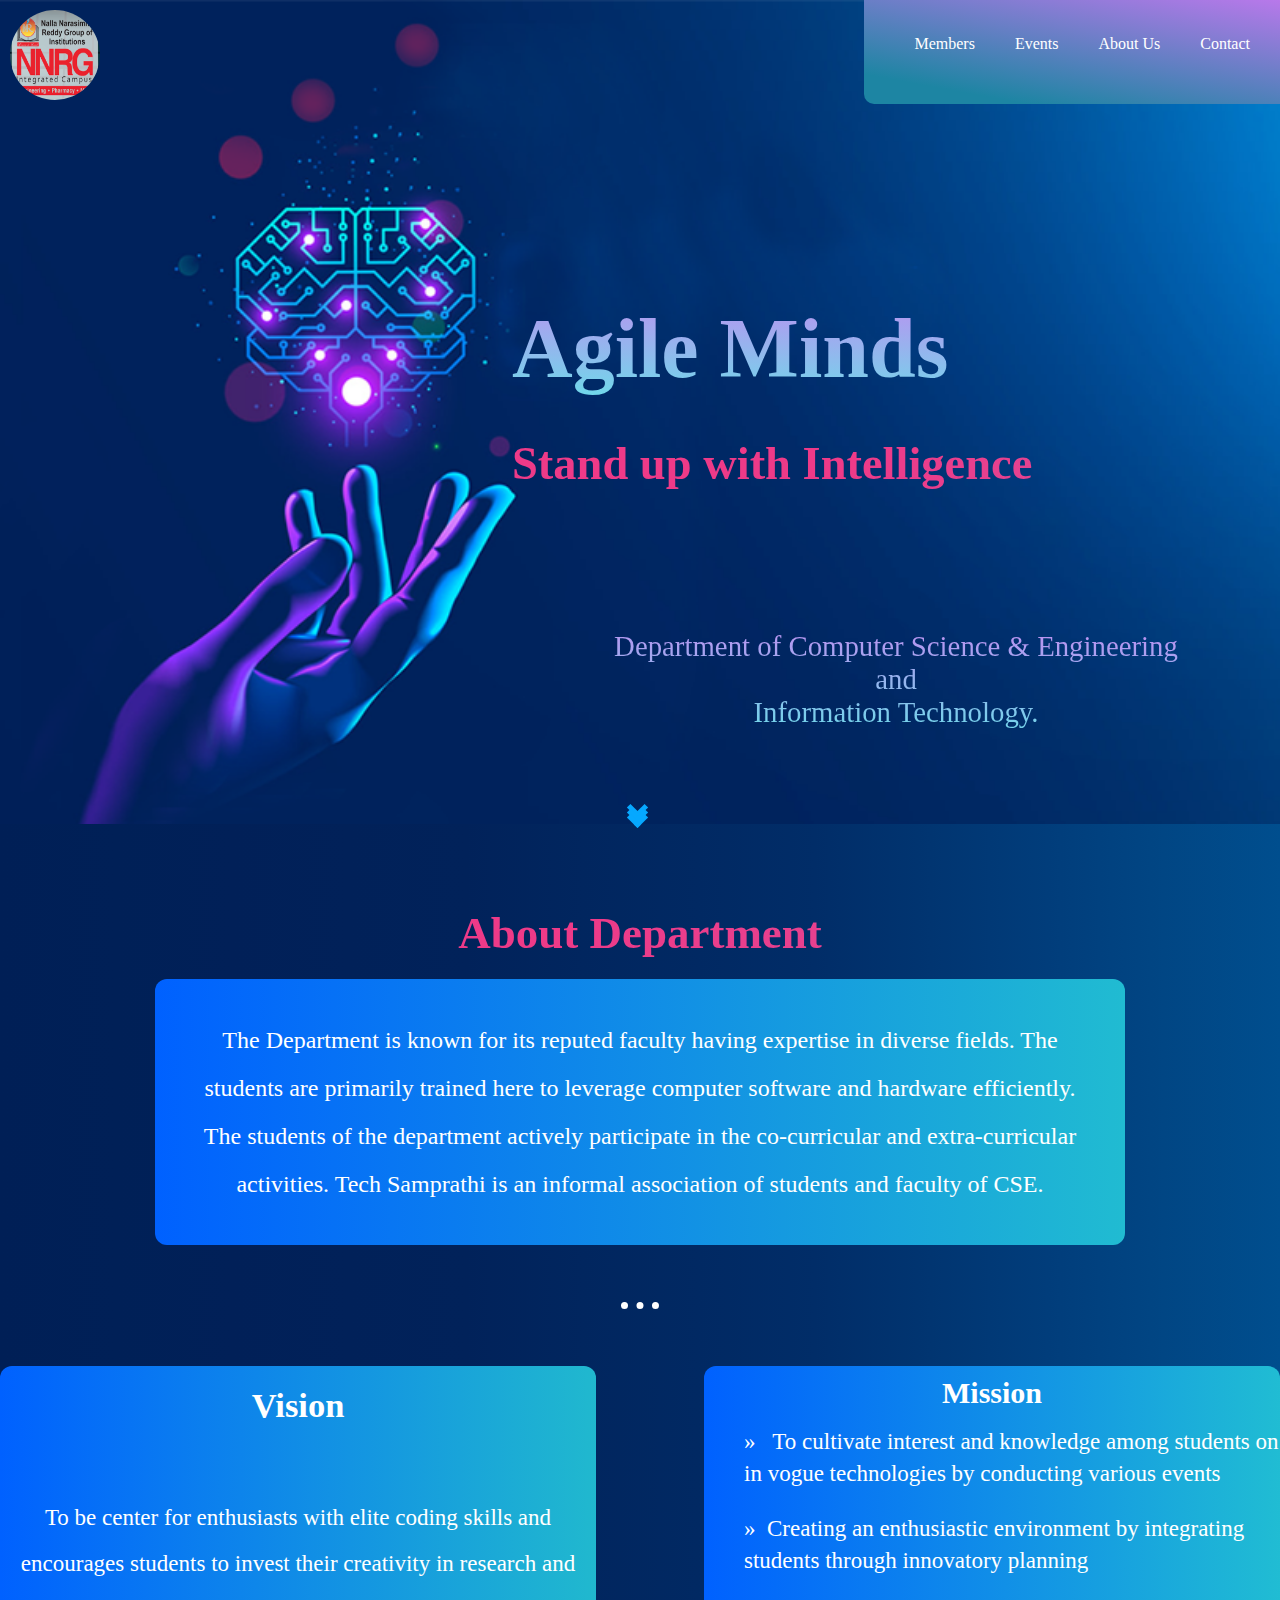
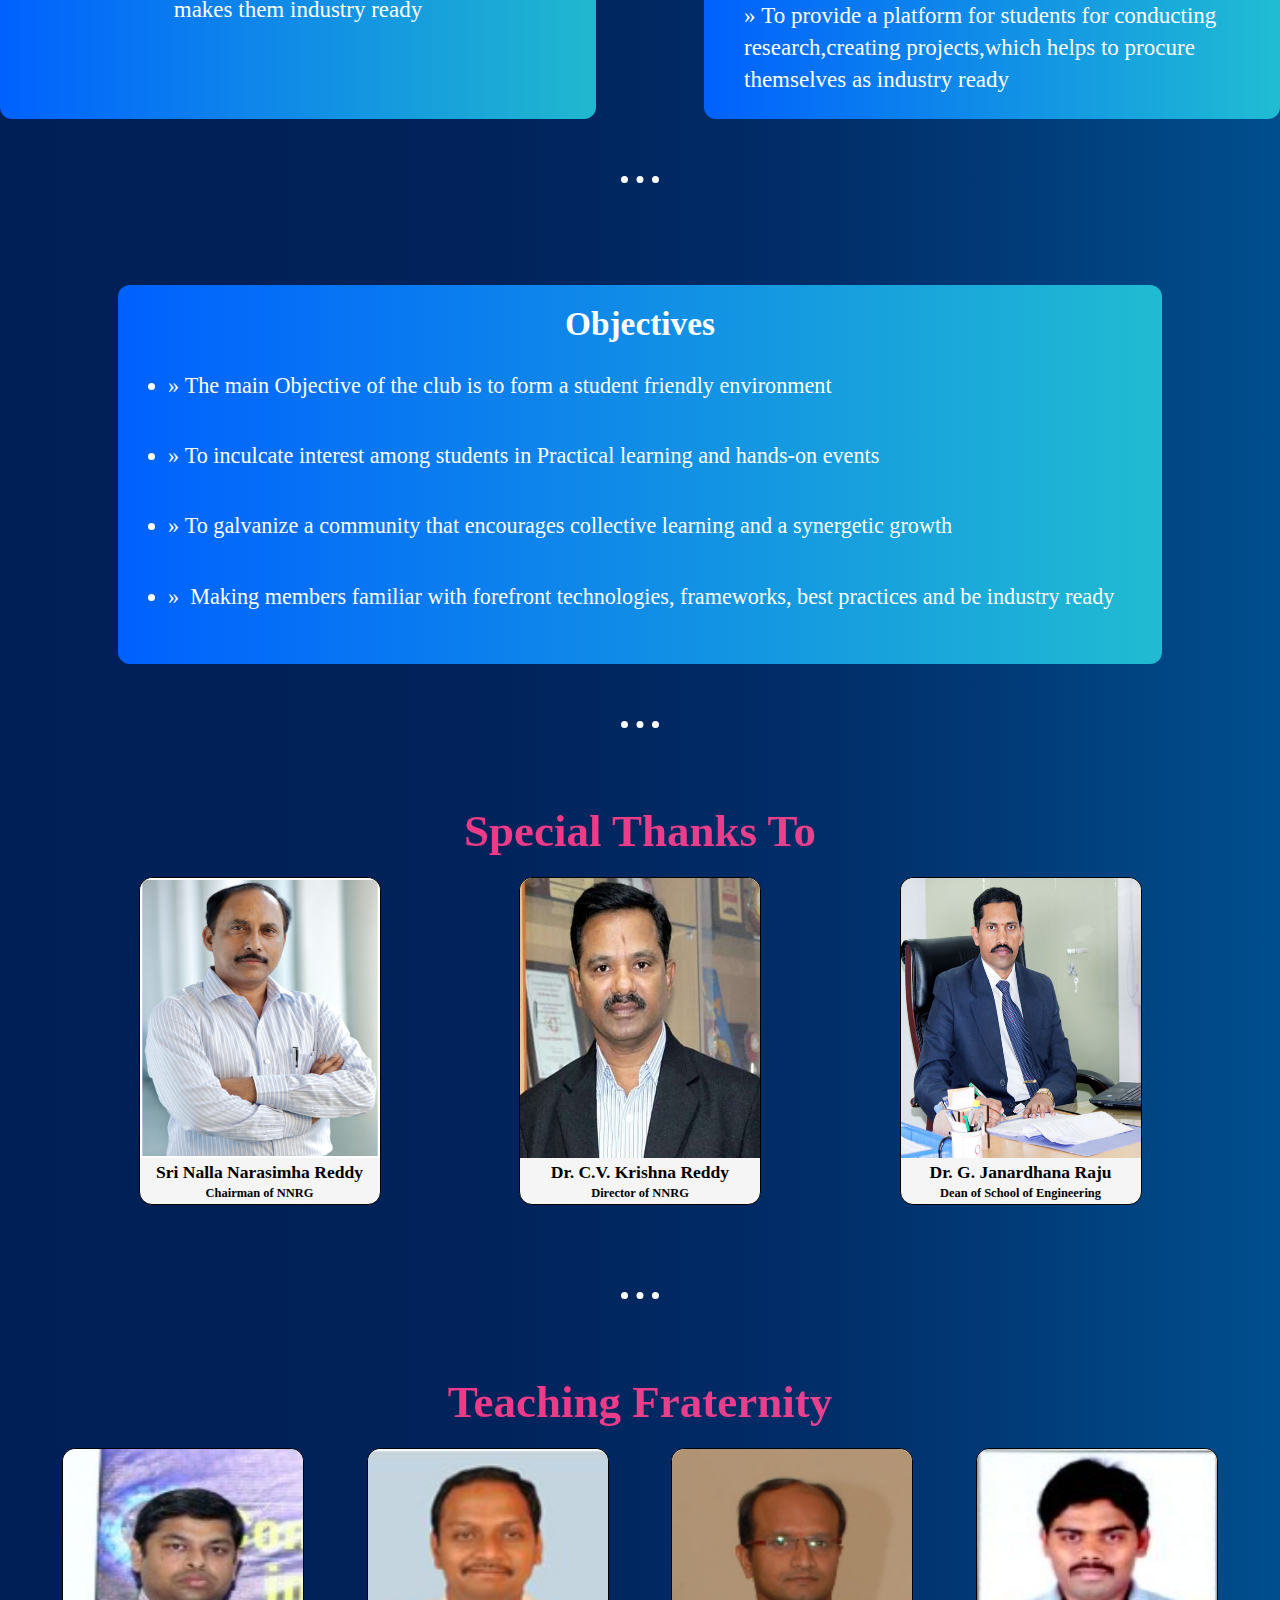
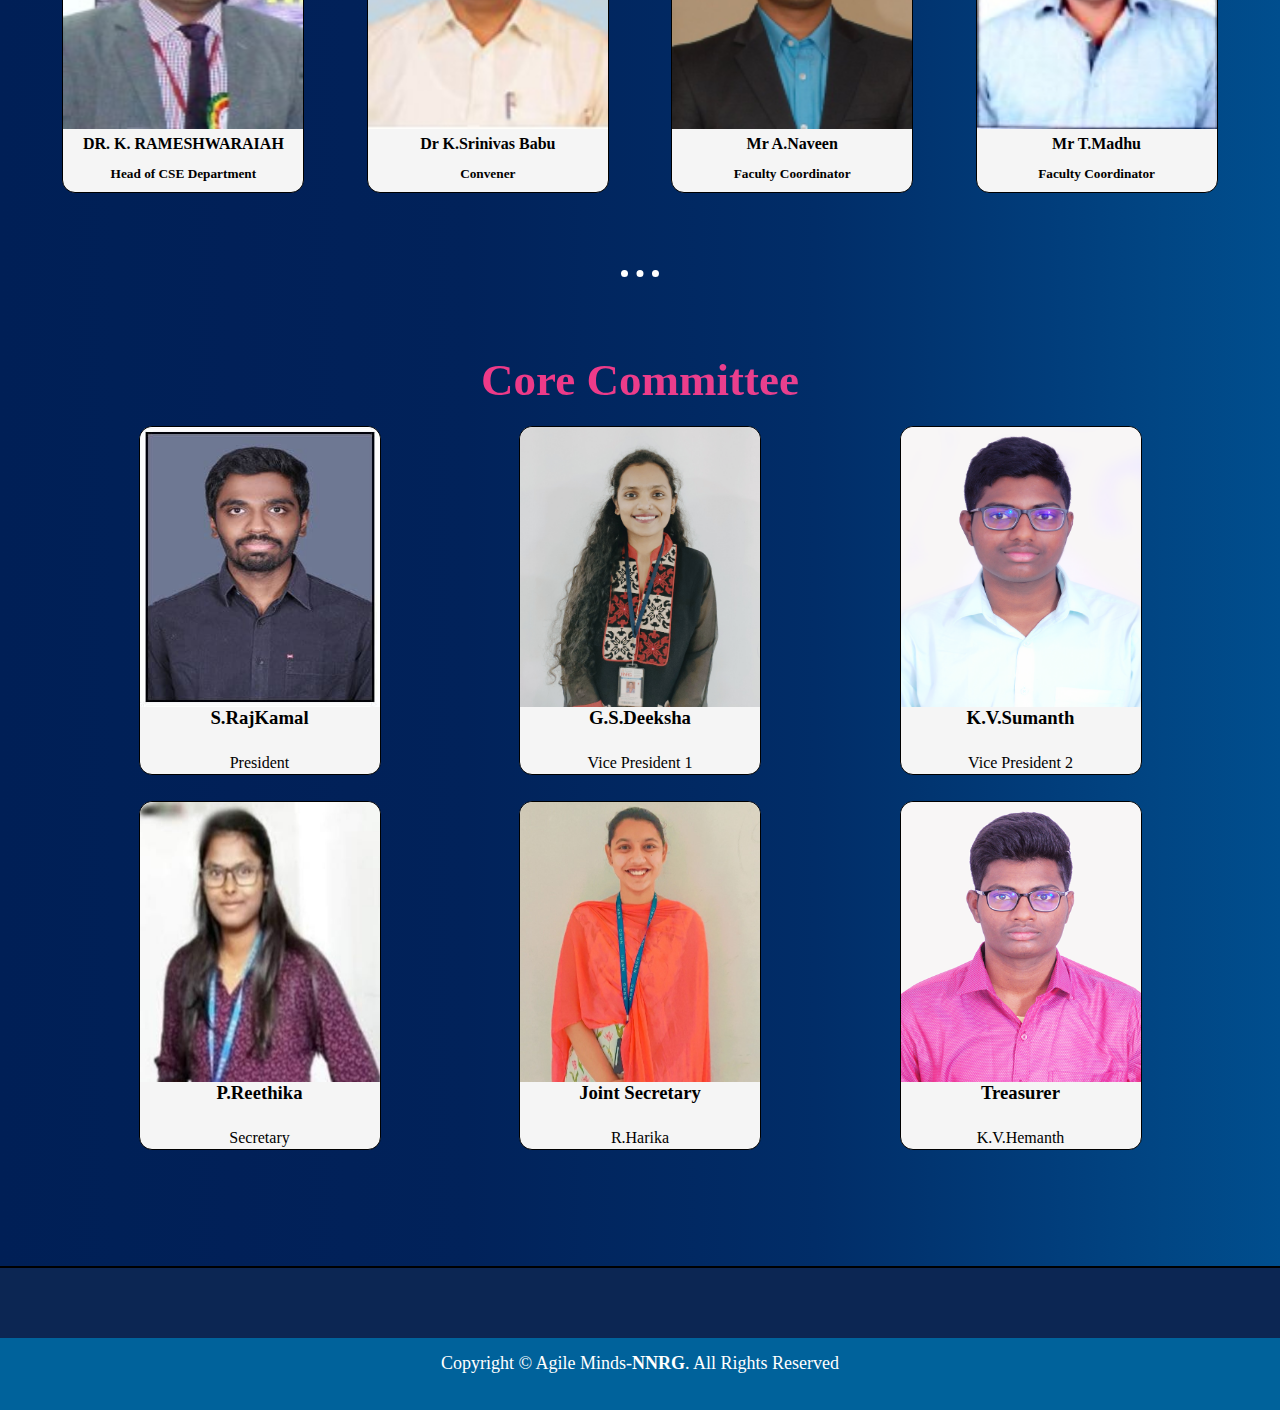
<file: index.html>
<!DOCTYPE html>
<html lang="en">

<head>
	<meta charset="UTF-8">
	<meta http-equiv="X-UA-Compatible" content="IE=edge">
	<meta name="viewport" content="width=device-width, initial-scale=1.0">
	<title>Agile Minds</title>
	<link rel="stylesheet" href="https://cdnjs.cloudflare.com/ajax/libs/font-awesome/6.0.0-beta3/css/all.min.css"
		integrity="sha512-Fo3rlrZj/k7ujTnHg4CGR2D7kSs0v4LLanw2qksYuRlEzO+tcaEPQogQ0KaoGN26/zrn20ImR1DfuLWnOo7aBA=="
		crossorigin="anonymous" referrerpolicy="no-referrer" />
	<link rel="stylesheet" href="styles.css">
	<link rel="icon" href="images/logo.png">

</head>

<body>
	<header class="landing">
		<nav class="nav-bar">
			<div class="nnrg-logo"><a href="https://nnrg.edu.in/cseaboutus.php"><img src="images/nnrg-logo.png"
						alt=""></a></div>
			<a href="#" id="hamMenu" class="ham-menu">
				<span class="option"></span>
				<span class="option"></span>
				<span class="option"></span>
			</a>
			<div class="nav-links">
				<ul>
					<li><a href="members.html">Members</a></li>
					<li><a href="event.html">Events</a></li>
					<li><a href="#jumper-1">About Us</a></li>
					<li><a href="mailto:nnrg@gmail.com">Contact </a></li>
				</ul>
			</div>
		</nav>
	</header>
	<div class="heading-caption-dept">
		<div class="empty"></div>
		<div class="heads-caps-dept">
			<div class="main-heading headings">
				<h2>Agile Minds</h2>
			</div>
			<div class="main-caption headings-2">
				<h5> Stand up with Intelligence</h5>
			</div>
			<div class="landing-final-dept headings">Department of Computer Science & Engineering<br>
				and<br>Information Technology.</div>
		</div>
	</div>

	<div class="divider"></div>

	<div class="arrow">
		<span></span>
		<span></span>
		<span></span>
	</div>

	<div class="divider"></div>
	<main id="main-content">
		<!-- About cse dept -->
		<div class="trans-div">
			<div class="main-heading-2 headings">
				<h2>Agile Minds</h2>
			</div>
			<div class="main-caption-2 headings-2">
				<h5> Stand up with Intelligence</h5>
			</div>
			<div class="landing-final-dept-2 headings">Department of Computer Science & Engineering<br>
				and<br>Information Technology.</div>
		</div>
		<div class="divider-3"></div>
		<center>
			<div>
				<h3 class="headings-2" id="jumper-1">About Department </h3>
			</div>
		</center>
		<div class="about-dept-container">

			<div class="about-dept-item">
				<p>The Department is known for its reputed faculty having expertise in diverse fields.
					The
					students
					are
					primarily trained here to leverage computer software and hardware efficiently. The students
					of
					the
					department actively participate in the co-curricular and extra-curricular activities. Tech
					Samprathi
					is
					an informal association of students and faculty of CSE. </p>
			</div>

		</div>
		<div class="divider-3"></div>
		<div class="dotted"></div>
		<div class="divider-3"></div>
		<div class="about-us">
			<div class="about-item-1">
				<h2 class="headings-3">Vision</h2>

				<p>To be center for enthusiasts with elite coding skills and encourages students to invest
					their
					creativity in research and makes them industry ready</p>
			</div>
			<div class="about-item-2">
				<h2 class="headings-3">Mission</h2>

				<ul>
					<li>
						&#xbb; &nbsp; To cultivate interest and knowledge among students on in vogue technologies by
						conducting
						various events</li>
					<li>&#xbb; &nbsp;Creating an enthusiastic environment by integrating students through innovatory
						planning
					</li>
					<li>&#xbb;&nbsp;To provide a platform for students for conducting research,creating
						projects,which
						helps to
						procure themselves as industry ready</li>
				</ul>
			</div>

		</div>
		<div class="divider-3"></div>
		<div class="dotted"></div>
		<div class="divider-2"></div>
		<div class="objective ">
			<div class="objective-item ">
				<h2 class="headings-3">Objectives</h2>
				<ul>
					<li>&#xbb;&nbsp;The main Objective of the club is to form a student friendly environment</li>
					<li>&#xbb;&nbsp;To inculcate interest among students in Practical learning and hands-on events</li>
					<li>&#xbb;&nbsp;To galvanize a community that encourages collective learning and a synergetic growth
					</li>
					<li>&#xbb; &nbsp;Making members familiar with forefront technologies, frameworks, best practices and
						be
						industry
						ready
					</li>
				</ul>
			</div>
		</div>
		<div class="divider-3"></div>
		<div class="dotted"></div>
		<div class="divider-3"></div>
		<!-- Special thanks  -->
		<h1 class="headings-2">Special Thanks To </h1>
		<section class="special-thanks">
			<div class="special-thanks-item">
				<div><img src="images/chairman.jpg"></div>
				<div class="special-thanks-body">
					<center>
						<h3>Sri Nalla Narasimha Reddy </h3>
						<h5>Chairman of NNRG</h5>
					</center>
				</div>
			</div>
			<div class="special-thanks-item">
				<div><img src="images/Dir.jpg"></div>
				<div class="special-thanks-body">
					<center>
						<h3>Dr. C.V. Krishna Reddy</h3>
						<h5>Director of NNRG</h5>
					</center>
				</div>
			</div>
			<div class="special-thanks-item">
				<div><img src="images/DEAN.jpg"></div>
				<div class="special-thanks-body">
					<h3>Dr. G. Janardhana Raju</h3>
					<h5>Dean of School of Engineering</h5>
				</div>
			</div>

		</section>
		<div class="divider-3"></div>
		<div class="dotted"></div>
		<div class="divider-3"></div>
		<!-- Faculty -->
		<h1 class="headings-2">Teaching Fraternity</h1>
		<section class="faculty">
			<div class="faculty-item">
				<div><img src="images/HOD.jpg"></div>
				<div class="faculty-body">
					<h4>DR. K. RAMESHWARAIAH</h4>
					<h5>Head of CSE Department </h5>

				</div>
			</div>
			<div class="faculty-item">
				<div><img src="images/Dr.-K.-Srinivasa-Babu.jpg"></div>
				<div class="faculty-body">
					<h4>Dr K.Srinivas Babu </h4>
					<h5>Convener</h5>
				</div>
			</div>
			<div class="faculty-item">
				<div><img src="images/Mr_A-Naveen.jpg"></div>
				<div class="faculty-body">
					<h4>Mr A.Naveen</h4>
					<h5>Faculty Coordinator</h5>
				</div>
			</div>
			<div class="faculty-item">
				<div><img src="images/Mr_Madhu.jpg"></div>
				<div class="faculty-body">
					<h4>Mr T.Madhu</h4>
					<h5>Faculty Coordinator</h5>
				</div>
			</div>
		</section>
		<div class="divider-3"></div>
		<div class="dotted"></div>
		<div class="divider-3"></div>
		<!-- Conmittee Members -->
		<h3 class="headings-2">Core Committee</h3>
		<section class="committee-info">
			<div class="committee-info-item">
				<div><img src="images/President.jpg"></div>
				<div class="committee-info-body">
					<h3>S.RajKamal </h3><br>
					<p>President </p>
				</div>
			</div>
			<div class="committee-info-item">
				<div><img src="images/vp-1.jpg"></div>
				<div class="committee-info-body">
					<h3>G.S.Deeksha</h3><br>
					<p>Vice President 1</p>
				</div>
			</div>
			<div class="committee-info-item">
				<div><img src="images/vc2.png"></div>
				<div class="committee-info-body">
					<h3>K.V.Sumanth</h3><br>
					<p>Vice President 2</p>
				</div>
			</div>
		</section>
		<section class="committee-info">
			<div class="committee-info-item">
				<div><img src="images/secretary.jpg"></div>
				<div class="committee-info-body">
					<h3>P.Reethika </h3><br>
					<p>Secretary</p>
				</div>
			</div>
			<div class="committee-info-item">
				<div><img src="images/joint-sec.jpg"></div>
				<div class="committee-info-body">
					<h3>Joint Secretary</h3><br>
					<p>R.Harika</p>
				</div>
			</div>
			<div class="committee-info-item">
				<div><img src="images/treasurer.png"></div>
				<div class="committee-info-body">
					<h3>Treasurer</h3><br>
					<p>K.V.Hemanth </p>
				</div>
			</div>
		</section>
		<div class="divider-2"></div>
		<footer class="footer">
			<div class="inner-footer">
				<div class="social-links">
					<ul>

						<li class="social-items"><a href="#"><i class="fas fa-envelope"></i></a></li>
						<li class="social-items"><a href="#"><i class="fab fa-github"></i></a></li>
						<li class="social-items"><a href="#"><i class="fab fa-instagram"></i></a></li>
						<li class="social-items"><a href="#"><i class="fab fa-twitter"></i></a></li>
					</ul>
				</div>
			</div>

			<div class="outer-footer">
				Copyright &copy; Agile Minds-<b>NNRG</b>. All Rights Reserved<br><span> Thanks to Kevin Powell.Done By
					CSE-A.Congrats on finding this </span>
			</div>
		</footer>

	</main>

	<script>
		const hamMenu = document.getElementById("hamMenu");
		const navbar = document.querySelector('.nav-links');
		const hcd = document.querySelector('.heading-caption-dept')[0];
		hamMenu.addEventListener('click', () => {
			navbar.classList.toggle('active');
			hamMenu.classList.toggle('active');
			hcd.classList.add('active');
		})
	</script>
</body>


</html>
</file>
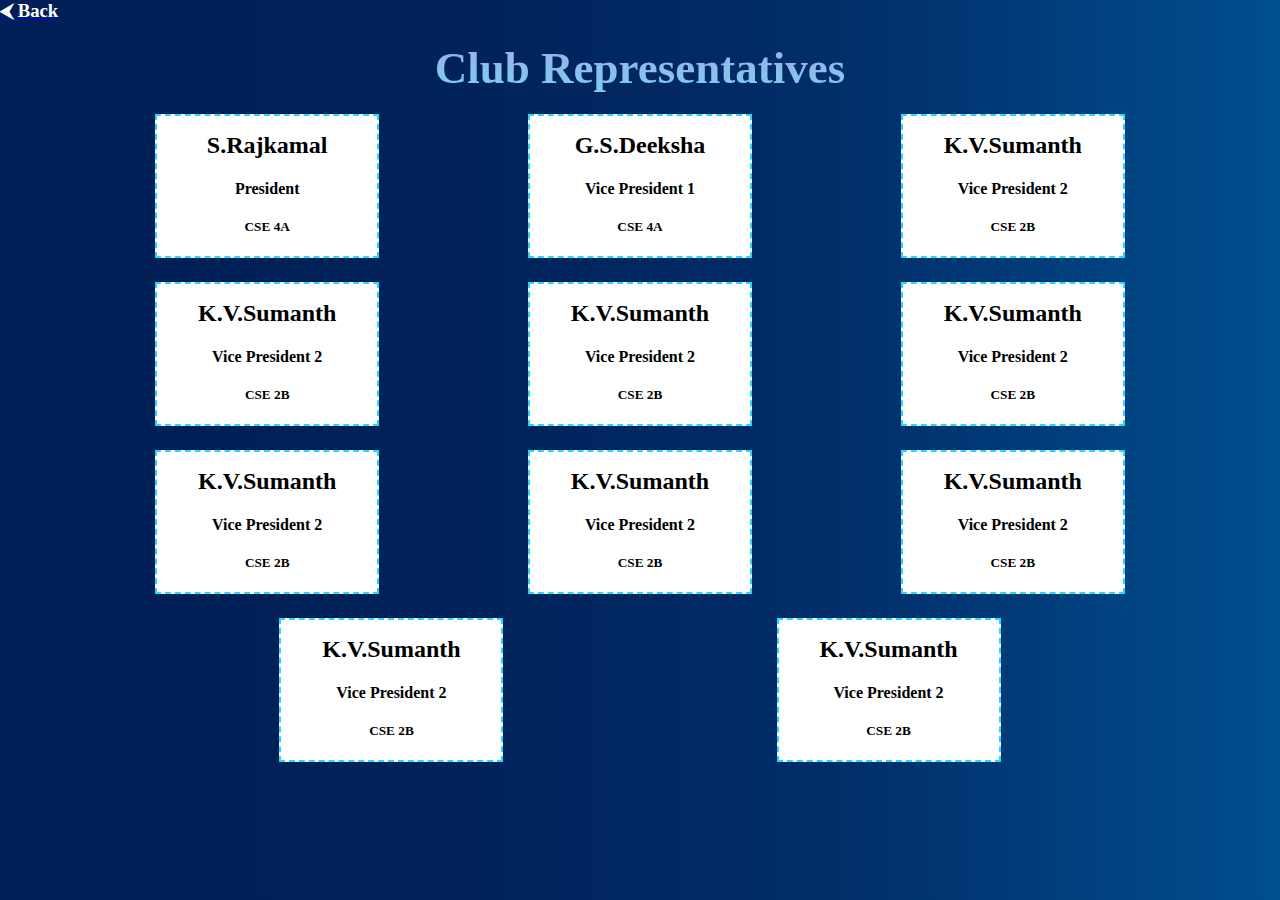
<file: members.html>
<!DOCTYPE html>
<html lang="en">

<head>
    <meta charset="UTF-8">
    <meta http-equiv="X-UA-Compatible" content="IE=edge">
    <meta name="viewport" content="width=device-width, initial-scale=1.0">
    <title>members</title>
    <link rel="stylesheet" href="members.css">
</head>

<body>
    <a href="index.html">
        <h3 id="back">&#11164; Back</h3>
    </a>
    <h1 class="headings">Club Representatives</h1>
    <div class="info-container">
        <div class="info-item">
            <h2>S.Rajkamal</h2>
            <h4>President</h4>
            <h5>CSE 4A</h5>
        </div>
        <div class="info-item">
            <h2>G.S.Deeksha</h2>
            <h4>Vice President 1</h4>
            <h5>CSE 4A</h5>
        </div>
        <div class="info-item">
            <h2>K.V.Sumanth</h2>
            <h4>Vice President 2</h4>
            <h5>CSE 2B</h5>
        </div>

    </div>
    <div class="info-container">
        <div class="info-item">
            <h2>K.V.Sumanth</h2>
            <h4>Vice President 2</h4>
            <h5>CSE 2B</h5>
        </div>
        <div class="info-item">
            <h2>K.V.Sumanth</h2>
            <h4>Vice President 2</h4>
            <h5>CSE 2B</h5>
        </div>
        <div class="info-item">
            <h2>K.V.Sumanth</h2>
            <h4>Vice President 2</h4>
            <h5>CSE 2B</h5>
        </div>

    </div>
    <div class="info-container">
        <div class="info-item">
            <h2>K.V.Sumanth</h2>
            <h4>Vice President 2</h4>
            <h5>CSE 2B</h5>
        </div>
        <div class="info-item">
            <h2>K.V.Sumanth</h2>
            <h4>Vice President 2</h4>
            <h5>CSE 2B</h5>
        </div>
        <div class="info-item">
            <h2>K.V.Sumanth</h2>
            <h4>Vice President 2</h4>
            <h5>CSE 2B</h5>
        </div>

    </div>
    <div class="info-container">
        <div class="info-item">
            <h2>K.V.Sumanth</h2>
            <h4>Vice President 2</h4>
            <h5>CSE 2B</h5>
        </div>
        <div class="info-item">
            <h2>K.V.Sumanth</h2>
            <h4>Vice President 2</h4>
            <h5>CSE 2B</h5>
        </div>
    </div>

</body>

</html>
</file>
<file: styles.css>
* {
	margin: 0;
	border: 0;
}
html {
	width: 100vw;
	height: 100vh;

}
body{
	overflow-x: hidden;
	background-image: url(images/bg-img.png);
	background-size:cover; 
	background-repeat: no-repeat;
	background-attachment: scroll ;
	background-position:20%;
}

.landing {
	width :100%;
}
.nav-bar {
	display: flex;
	justify-content: space-between;
	width: 100%;
	color: white;
}
.nnrg-logo {
	border-radius: 0px 10px 10px 0px ;
	padding-left: 10px ;
	padding-top: 10px ;
}
.nnrg-logo  img{    
    cursor: pointer;
    width: 90px;
    height: 90px;
    border-radius: 50px;
}
.nav-links{

	border-radius:0px 0px 0px 10px  ;
	background-image: linear-gradient(190.4deg,  rgba(188,120,236,1) -2.2%, rgba(29,133,163,1) 83.5% );
	/* background-image: linear-gradient(250.4deg,  rgba(45,116,213,1) 11.2%, rgba(121,137,212,1) 82.2% ); */
}
.nav-links ul {
	display: flex;
}
.nav-links  a{ 
	color: white;
	text-decoration: none;
}
.nav-links li{
	list-style:none ;
	float: right;
	padding: 35px 30px 20px 10px;
}

.nav-links li:hover{
	color: rgb(12, 11, 12);
	font-size: larger;
}

.ham-menu {
	position: absolute;
	right: 1rem;
	top: 1.6rem;
	display: none;
	width: 30px;
	height: 21px;
	padding:10px;
	border-radius: 7px;
	background-color: #35589A;
	flex-direction: column ;
	justify-content:space-between;
}
.ham-menu .option {
	height: 3px;
	width: 100%;
	background-color: white;
	border-radius: 10px;
}


/* heading-caption-dept */
.heading-caption-dept {
	position: relative;
	width: 100%;
	height: 80vh;
	display: flex;
	flex-wrap: wrap;
}
.empty {
	background-color: transparent;
	width: 40%;
}

.heads-caps-dept {
	display: flex;
	flex-direction: column;
	width: 60%;
	justify-content: center;
}
.main-heading {
	text-align: left !important;
	width: 100%;
	height: auto;
	position: relative;
	font-size: clamp(2rem,3.5rem,5rem) !important;
	

}
.main-caption {
	font-size: clamp(3rem,3.5rem,5rem) !important;
	width: 100%;
	top:40px;
	text-align: left !important;

}
.landing-final-dept {
	position: relative;
	top: 100px;
	font-size: clamp(1rem,1.8rem,3rem) !important;
	width: 100%;
	text-align: center;

}

/* scroll down arrow */
.arrow {
	position: absolute;
	top: 90%;
	left:50vw;
}

.arrow span {
	display: block;
	width: 10px;
	height: 10px;
	border-bottom: 5px solid #06A8FF;
	border-right: 5px solid #06A8FF;
	transform: rotate(45deg);
	margin: -10px;
	animation: down 2s infinite;
}
.arrow span:nth-child(2) {
	animation-delay: -.2s;
}
.arrow span:nth-child(3) {
	animation-delay: -.4s;
}
@keyframes down {
	0% {
		opacity: 1;
		transform: rotate(45deg) translate(-20px, -20px);
		
	}
	50% {
		opacity: 0.8;
	}
	100% {
		opacity: 0;
		transform: rotate(45deg) translate(20px, 20px);
	}
}

/* Headings */


.headings{
	text-align: center;
	padding-top: 20px;
	padding-bottom: 20px;
	font-size: 45px;
	background-image: linear-gradient( 181deg,  rgba(225,109,245,1) 6.9%, rgb(78, 248, 231) 112.8% );
	background-size: 400%;
	animation: flow1 8s linear infinite;
	background-clip: text;
	-webkit-background-clip: text;
	-webkit-text-fill-color: transparent;
}
@keyframes flow1 {
	100% {
		background-position:400%;
	}
}
.headings-2 {
	text-align: center;
	padding-top: 20px;
	padding-bottom: 20px;
	font-size: 45px;
	background-image: linear-gradient( 109.6deg,  rgba(238,58,136,1) 11.2%, rgba(128,162,245,1) 91.1% );
	background-size: 400%;
	animation: flow2 8s linear infinite;
	background-clip: text;
	-webkit-background-clip: text;
	-webkit-text-fill-color: transparent;
}
@keyframes flow2 {
	100% {
		background-position:400%;
	}
}
.headings-3 {
	font-weight: bolder;
	padding-top: 10px;
	padding-bottom: 30px;
}


/* About US */
.about-us {
	display: flex;
	max-width: 100%;	
	justify-content: space-between;
	flex-wrap: wrap;
}


.about-item-1  {
	color: white;
	font-size: 23px;
	width: 45%;
	text-align: left;
	text-align: center;
	padding: 10px;
	border-radius:12px ;
	/* background-image: linear-gradient(to left, #072d31e6,#0061ff );  */
	background-image: linear-gradient(to left, #24c9dbe5,#0061ff );
}
.about-item-1 p  {
	position: relative;
	top: 40px;
	line-height: 2em;
	text-align: center;
	font-size: 23px;
}

.about-item-2 {
	color: white;
	font-size: large;
	font-size: 23px;
	width: 45%;
	text-align: center;
	border-radius:12px ;
	background-image: linear-gradient(to left, #24c9dbe5,#0061ff );
	
	
}
.about-item-2 li  {
	list-style-type:none;
	line-height: 2rem;
	padding-bottom: 1em;
	text-align: left;	
}
.about-item-2 h2  {
	padding-bottom: 1rem;
	font-size: 30px;
}
.about-item ul{
	text-align: center;
	/* position: relative;
	left: 25vw;
	line-height: 40px; */
}
.about-item li {
	word-wrap: break-word;

}


/* commitee Cards */
.committee-info{
	display: flex;
	justify-content: space-evenly;
	width: 100%;
	margin:0 auto;
	flex-wrap: wrap;

}
.committee-info-item{
	border-right: 10px ;
	display: flex;
	flex-direction: column;
	background-color: whitesmoke;
	border: 1px solid black ;
	border-radius: 13px;
	margin-bottom: 26px;
}
.committee-info-body {
	border-radius: 13px;
	line-height: 1.4em;
	text-align: center;
	
	width: 240px;
	border-radius:  13px  13px 0px 0px ;
}
.committee-info-body h4 {
	padding-top: 4px;
}

.committee-info-body h5 {
	padding-top: 7px;
	padding-bottom: 7px;
}
.committee-info img {
	margin: 0;
    padding: 0;
    display: block;
	height: 280px;	
	width: 240px;
	border-radius:13px 13px 0px 0px;
}
/* Objective */
.objective {
	position: relative;
	max-width: 100%;
	background-color: inherit;
	display: flex;
	justify-content: center;
}
.objective h2{
	text-align: center;
}
.objective-item {
	color: white;
	width: 80%;
	text-align: left;
	font-size: 22.2px;
	padding: 10px;
	border-radius:12px ;
	background-image: linear-gradient(to left, #24c9dbe5,#0061ff );
}
.objective-item li {
	padding-bottom: 2em;
	text-align: left;
	
}
/* dotted border */
.dotted {
	width: 3%;
	border-bottom: 0px ;
	border-top:7px  dotted white;
	margin: 12px auto;
}
/* Special thanks Cards */
.special-thanks{
	display: flex;
	flex-wrap: wrap;
	justify-content: space-evenly;
	width: 100%;
	margin:0 auto;

}
.special-thanks-item{
	border-right: 10px ;
	display: flex;
	flex-direction: column;
	background-color: whitesmoke;
	border: 1px solid black ;
	border-radius: 13px;
	margin-bottom:30px

}
.special-thanks-body {
	border-radius: 13px;
	line-height: 1.4em;
	text-align: center;
	font-size: 15px;
	width: 240px;
	border-radius:  13px  13px 0px 0px ;
}
.special-thanks-body h3 {
	padding-top: 4px;
}
.special-thanks img {
	margin: 0;
    padding: 0;
    display: block;
	height: 280px;	
	width: 240px;
	border-radius:13px 13px 0px 0px;
}
#main-content {
	background-image: linear-gradient(to left, #004e8e, #014684, #013d7b, #013571, #012d68, #012963, #01265f, #01225a, #012159, #012058, #002057, #001f56);
}
/* dividers */
.divider {
	width: 100%;
	height: 1vh;
	background-image: linear-gradient(to left,#004e8e, #014684, #013d7b, #013571, #012d68, #012963, #01265f, #01225a, #012159, #012058, #002057, #001f56);
}
.divider-2 {
	width: 100%;
	height: 10vh;
	background-image: linear-gradient(to left,#004e8e, #014684, #013d7b, #013571, #012d68, #012963, #01265f, #01225a, #012159, #012058, #002057, #001f56);
}
.divider-3 {
	width: 100%;
	height: 5vh;
	background-image: linear-gradient(to left,#004e8e, #014684, #013d7b, #013571, #012d68, #012963, #01265f, #01225a, #012159, #012058, #002057, #001f56);
	
}
/* Faculty Cards */
.faculty{
	display: flex;
	flex-wrap: wrap;
	justify-content: space-evenly;
	width: 100%;
	margin:0 auto;

}
.faculty-item{
	border-right: 10px ;
	display: flex;
	flex-direction: column;
	background-color: whitesmoke;
	border: 1px solid black ;
	border-radius: 13px;
	margin-bottom: 20px;
}
.faculty-body {
	border-radius: 13px;
	line-height: 1.4em;
	text-align: center;
	
	width: 240px;
	border-radius:  13px  13px 0px 0px ;
}
.faculty-body h4 {
	padding-top: 4px;
}

.faculty-body h5 {
	padding-top: 7px;
	padding-bottom: 7px;
}
.faculty img {
	margin: 0;
    padding: 0;
    display: block;
	height: 280px;	
	width: 240px;
	border-radius:13px 13px 0px 0px;
}


.about-dept-container{
	display: flex;
	flex-direction: row;
	width: 100%;
	justify-content: center;
}
.about-dept-item {
	background-image: linear-gradient(to left, #24c9dbe5,#0061ff );
	border-radius: 12px;
	text-align: center;
	width: 70%;
	padding: 2.3rem;
}
.about-dept-item p {
	line-height: 2em;
	color: white;
	font-size: x-large;
}



@media (max-width:540px) {
	body{
		overflow: none;
	}
	.about-item-1 p  {
		font-size: 20px;
	}	
	.about-item-2 li  {
		padding-right: 20px;
		font-size: 22px;
	}
	.about-item-1,.about-item-2,.objective-item,.about-dept-item {
		background-image: linear-gradient(to left, #072d31e6,#0061ff);
	}
	.about-dept-item p {
		font-size: larger;
		line-height: 2em;
	}
	.ham-menu {
		display: flex;
	}
	.nav-links {
		display: none;
		position: absolute;
		top:14vh;
		width: 100%;
		background-image:none;
		background-color: #35589A;
		border-radius:10px 10px 10px 10px  ;
	}
	.nnrg-logo  img{  
		width: 70px;
		height: 70px;
	}
	.nav-bar{
		flex-direction: column;
	}
	
	.nav-links ul{

		width: 100%;
		flex-direction: column;
	}
	.nav-links li,a{
		z-index: 1000;
		text-align: center;
	}
	.nav-links.active {
		display: flex;

	}
	.ham-menu.active {
		padding-bottom: 10vh;
		transition: 0.2s ease-out;	
	}
	.heading-caption-dept.active {
		height: 40vh;
	}
	.headings {
	font-size: 36px;
	}
	.headings-2 {
		font-size: 36px;
	}	
	.about-us {
	
        flex-direction: column;
		justify-content:space-between;

	}
	
	.about-item-1{
		align-self: center;
		width: 80%;
		line-height: 1.7rem;
		margin-bottom:15vh;
		padding-bottom: 15vh;
	}
	
	.about-item-2{
		align-self: center;
		width: 80%;
		padding-bottom: 10vh;
	}
	.objective-item {
		font-size: 20px;
		
	}
}
.inner-footer {
	display: flex;
	flex-direction: column;
	margin: 0;
	padding:0;
	background-color: #0c2653;
	border-top: black solid 2px;
}

.social-links {
	display: flex;
}

.social-links ul {
	padding: 20px;
	display: flex;
	width: 300px;
	height: 30px;
	margin: auto;
}

.social-items {
	list-style: none;
}

.social-items a {
	padding: 10px 20px;
	font-size: 35px;
	color: white;
	transition: all .25s;
}

.social-items a:hover {
	color: #6cccc6;
}

.quick-links {
	display: flex;
	width: 560px;
	height: 70px;
	margin: auto;
}

.quick-links ul {
	display: flex;
}

.quick-items {
	list-style: none;
}

.quick-items a {
	text-decoration: none;
	position: relative;
	top: 1.7em;
	left:2em;
	padding: 0px 15px;
	font-size: 18px;
	color: white;
	transition: all .25s;
}

.quick-items a:hover {
	color: #6cccc6;
}

.outer-footer {
	padding: 15px;
	text-align: center;
	color: white;
	font-size: 18px;
	background-color: #00629b;
}
.trans-div {
	display: none;
	flex-direction: column;
	width: 100%;
	justify-content: center;
}
.main-heading-2 {
	width: 100%;
	height: auto;
	font-size: clamp(2rem,8.5vw,5rem) !important;
}
.main-caption-2 {
	font-size: clamp(2.5rem,2.7rem,3rem) !important;
	width: 100%;
	top:40px;
}
.landing-final-dept-2 {
	top: 100px;
	font-size: clamp(1.5rem,1.7rem,3rem) !important;
	width: 100%;
	text-align: center;
}
.outer-footer span {
	color: #00629b;
}
@media (max-width:900px) {
	.heads-caps-dept {
		display: none;
		
	}
	.trans-div {
		transition: ease-in;
		display: flex;
	}
	
	
}
</file>
<file: members.css>
@import url(styles.css);
body{
    background-attachment: fixed;
	background-image: linear-gradient(to left, #004e8e, #014684, #013d7b, #013571, #012d68, #012963, #01265f, #01225a, #012159, #012058, #002057, #001f56);
}
.info-container{
    display: flex;
    flex-wrap: wrap;
    justify-content: space-evenly;
    margin-left: 0.5%;
    margin-right: 0.5%;
}
#back {
    text-decoration: none !important;
    color: white;
    position: relative;
    top: 0px;
    left: 0px;
}
.info-item{
    width: 220px;
    height: 140PX;
    background-color: white;
    border: 2px dashed rgb(40, 216, 247);
    text-align: center;
    flex-wrap: wrap;
    margin-bottom: 1.5rem;
}
.info-item h2,h5,h4 {
    margin-bottom: 1.3rem;
    margin-top: 1rem;
}
</file>
